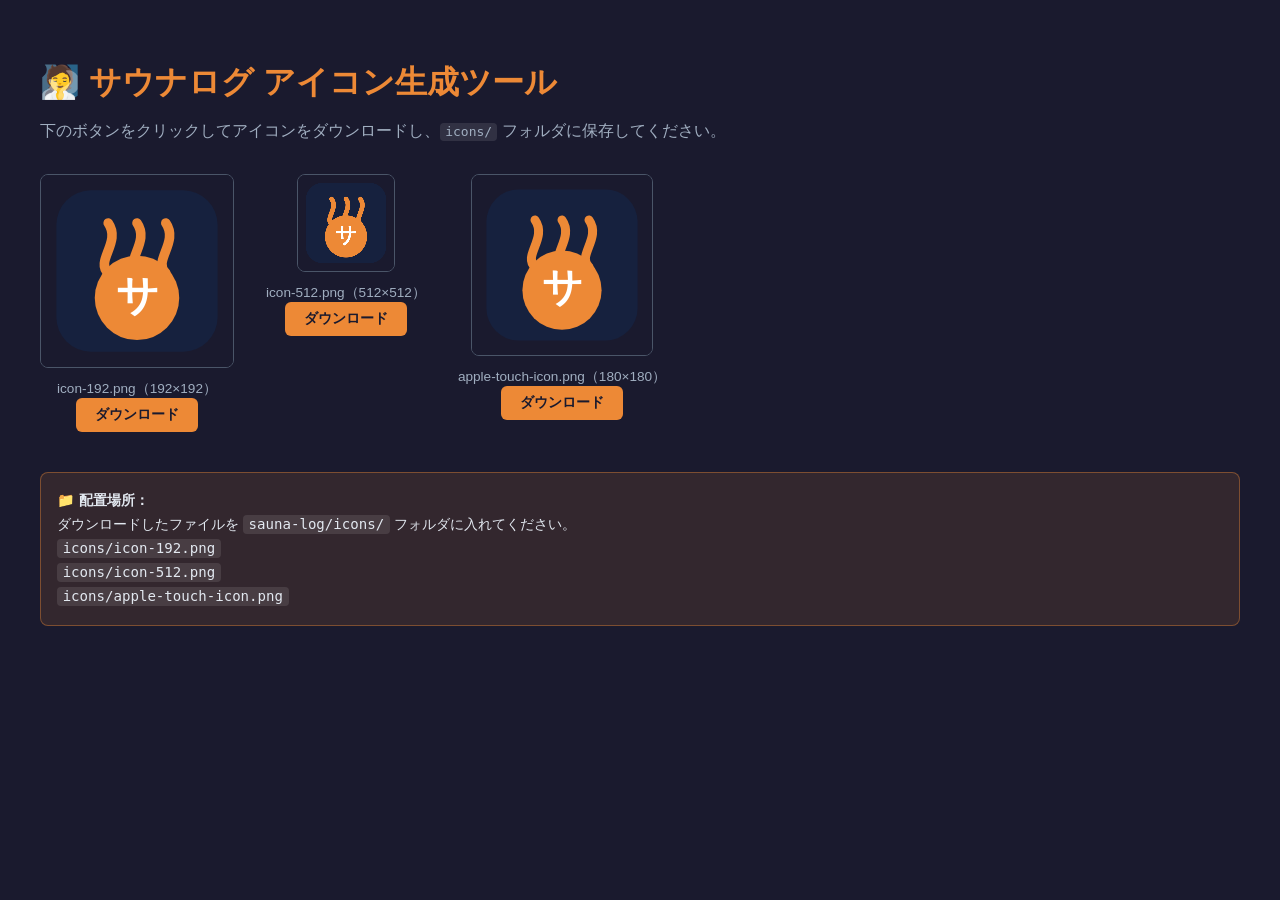
<file: generate-icons.html>
<!DOCTYPE html>
<html lang="ja">
<head>
  <meta charset="UTF-8">
  <title>サウナログ アイコン生成ツール</title>
  <style>
    body { font-family: sans-serif; background: #1a1a2e; color: #e2e8f0; padding: 2rem; }
    h1 { color: #ed8936; margin-bottom: 0.5rem; }
    p  { color: #a0aec0; margin-bottom: 2rem; }
    .icons { display: flex; gap: 2rem; flex-wrap: wrap; margin-bottom: 2rem; }
    .icon-box { text-align: center; }
    .icon-box span { display: block; font-size: 0.85rem; color: #a0aec0; margin-top: 0.5rem; }
    canvas { border: 1px solid #4a5568; border-radius: 8px; }
    button {
      display: block; margin: 0 auto 0.5rem;
      padding: 0.5rem 1.2rem; background: #ed8936; color: #1a1a2e;
      border: none; border-radius: 6px; font-weight: bold; cursor: pointer;
      font-size: 0.85rem;
    }
    .note { background: rgba(237,137,54,0.12); border: 1px solid rgba(237,137,54,0.4);
            border-radius: 8px; padding: 1rem; font-size: 0.88rem; line-height: 1.7; }
    code { background: rgba(255,255,255,0.1); padding: 0.1em 0.4em; border-radius: 4px; }
  </style>
</head>
<body>
  <h1>🧖 サウナログ アイコン生成ツール</h1>
  <p>下のボタンをクリックしてアイコンをダウンロードし、<code>icons/</code> フォルダに保存してください。</p>

  <div class="icons">
    <div class="icon-box">
      <canvas id="c192" width="192" height="192"></canvas>
      <span>icon-192.png（192×192）</span>
      <button onclick="download('c192','icon-192.png')">ダウンロード</button>
    </div>
    <div class="icon-box">
      <canvas id="c512" width="192" height="192" style="width:96px;height:96px"></canvas>
      <span>icon-512.png（512×512）</span>
      <button onclick="download('c512','icon-512.png')">ダウンロード</button>
    </div>
    <div class="icon-box">
      <canvas id="c180" width="180" height="180"></canvas>
      <span>apple-touch-icon.png（180×180）</span>
      <button onclick="download('c180','apple-touch-icon.png')">ダウンロード</button>
    </div>
  </div>

  <div class="note">
    <strong>📁 配置場所：</strong><br>
    ダウンロードしたファイルを <code>sauna-log/icons/</code> フォルダに入れてください。<br>
    <code>icons/icon-192.png</code><br>
    <code>icons/icon-512.png</code><br>
    <code>icons/apple-touch-icon.png</code>
  </div>

  <script>
    /** アイコンを canvas に描画する */
    function drawIcon(canvas, size) {
      canvas.width  = size;
      canvas.height = size;
      const ctx = canvas.getContext("2d");
      const cx  = size / 2;
      const cy  = size / 2;

      // ---- 背景（ダークブルー）----
      ctx.fillStyle = "#1a1a2e";
      ctx.fillRect(0, 0, size, size);

      // ---- 内側カード（少し明るいブルー）----
      const pad = size * 0.08;
      const r   = size * 0.18;
      ctx.fillStyle = "#16213e";
      ctx.beginPath();
      ctx.roundRect(pad, pad, size - pad * 2, size - pad * 2, r);
      ctx.fill();

      // ---- 蒸気の波（3本）----
      ctx.strokeStyle = "#ed8936";
      ctx.lineWidth   = size * 0.05;
      ctx.lineCap     = "round";
      const steamBaseY = cy - size * 0.05;
      [-size * 0.15, 0, size * 0.15].forEach((dx) => {
        ctx.beginPath();
        ctx.moveTo(cx + dx, steamBaseY + size * 0.06);
        ctx.bezierCurveTo(
          cx + dx - size * 0.07, steamBaseY,
          cx + dx + size * 0.07, steamBaseY - size * 0.1,
          cx + dx,               steamBaseY - size * 0.2
        );
        ctx.stroke();
      });

      // ---- オレンジの石（円）----
      ctx.fillStyle = "#ed8936";
      ctx.beginPath();
      ctx.arc(cx, cy + size * 0.14, size * 0.22, 0, Math.PI * 2);
      ctx.fill();

      // ---- 「サ」の文字（白）----
      ctx.fillStyle = "#fff";
      ctx.font      = `bold ${size * 0.22}px sans-serif`;
      ctx.textAlign    = "center";
      ctx.textBaseline = "middle";
      ctx.fillText("サ", cx, cy + size * 0.14);
    }

    // 3種類のサイズを描画
    drawIcon(document.getElementById("c192"), 192);
    drawIcon(document.getElementById("c512"), 512);
    drawIcon(document.getElementById("c180"), 180);

    /** canvas の内容を PNG としてダウンロードする */
    function download(canvasId, filename) {
      const canvas = document.getElementById(canvasId);
      // 512 は表示上 192px に縮小しているので実際のサイズで再描画
      const size = filename.includes("512") ? 512 : canvas.width;
      const tmp  = document.createElement("canvas");
      drawIcon(tmp, size);
      const a = document.createElement("a");
      a.href     = tmp.toDataURL("image/png");
      a.download = filename;
      a.click();
    }
  </script>
</body>
</html>
</file>
